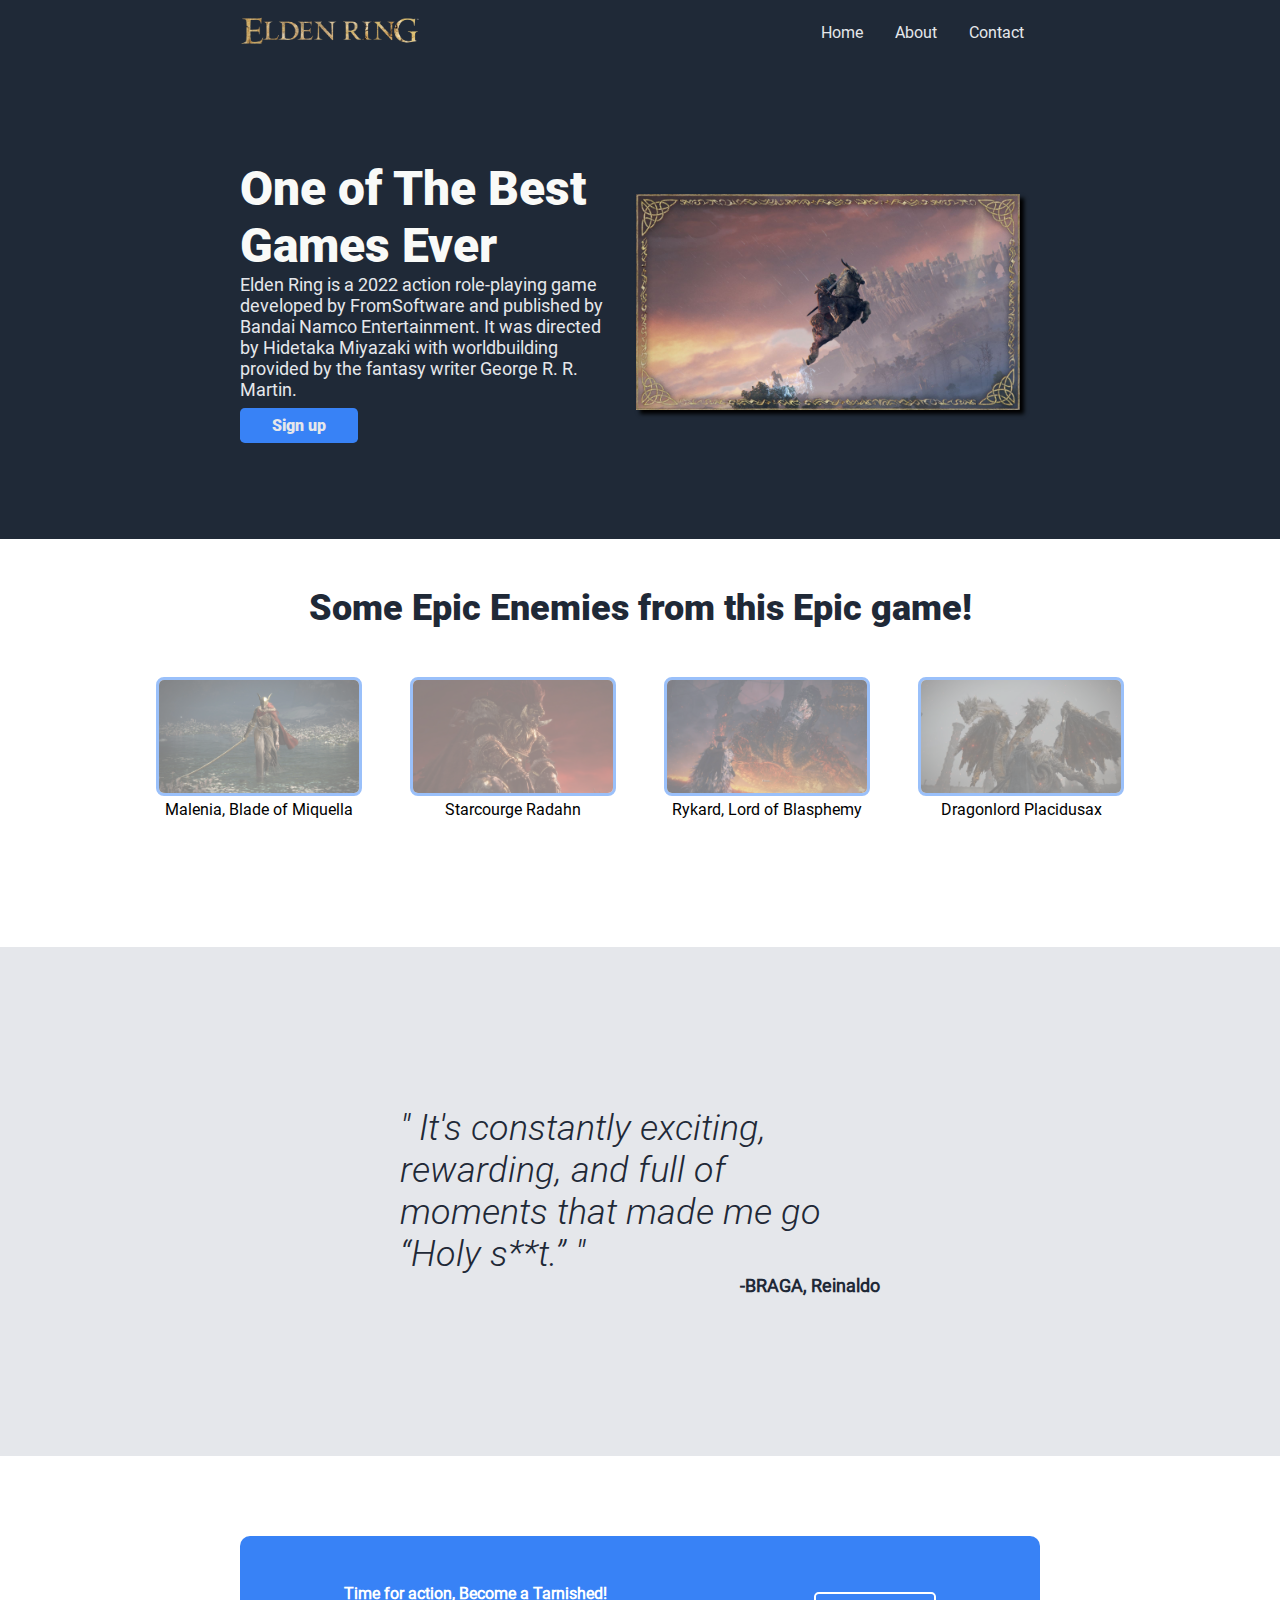
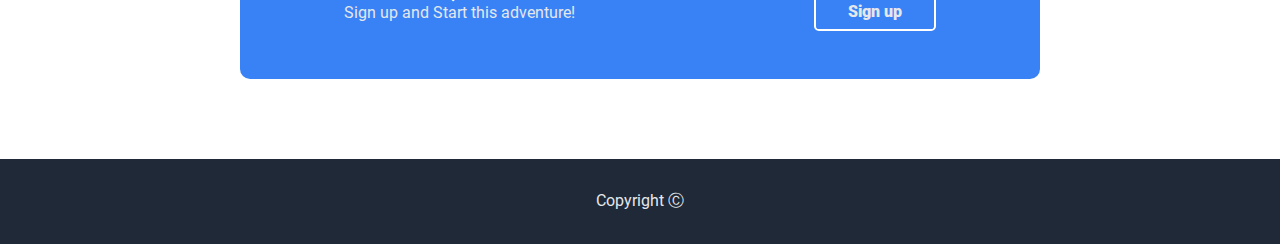
<file: index.html>
<!DOCTYPE html>
<html lang="en">
    <head>
        <meta charset="UTF-8">
        <meta http-equiv="X-UA-Compatible" content="IE=edge">
        <meta name="viewport" content="width=device-width, initial-scale=1.0">
        <link rel="stylesheet" href="./assets/style/style.css">
        <title>Elden Ring - Home</title>
    </head>
    <body>
        <header class="webpage__header">
            <p><img src="./assets/img/elden_ring_logo1.png" alt="Elden Ring written Logo" class="webpage__logo"></p>
            <nav>
                <ul class="navigation__bar">
                    <li><a href="index.html" class="pages__link">Home</a></li>
                    <li><a href="./pages/about.html" class="pages__link">About</a></li>
                    <li><a href="./pages/contact.html" class="pages__link">Contact</a></li>
                </ul>
            </nav>
        </header> 
        <main>
            <section class="presantation">
                <div class="main__presantation">
                    <h1 class="tittle__presantation">One of The Best Games Ever</h1>
                    <p class="text__presantation">
                        Elden Ring is a 2022 action role-playing game developed by FromSoftware and published by Bandai Namco 
                        Entertainment. It was directed by Hidetaka Miyazaki with worldbuilding provided by the fantasy writer 
                        George R. R. Martin. 
                    </p>
                    <a href="#" class="sign__up">Sign up</a>
                </div>
                <img src="./assets/img/Elden-Ring-warrior_horse.jpg" alt="Elden Ring Cover with a Warrior holding a sword" class="img__presantation">   
            </section>
            <section class="presantation--enemy">
                <h2 class="tittle__presantation--secondary">Some Epic Enemies from this Epic game!</h2>
                <ul class="enemy__list">
                    <li class="enemy__list--box">
                        <img src="./assets/img/malenia,-blade-of-miquella.jpg" alt="Image from Elden Ring Boss - Malenia, Blade of Miquella" class="enemy__image">
                        <p>Malenia, Blade of Miquella</p>
                    </li>
                    <li class="enemy__list--box">
                        <img src="./assets/img/General_Radahn.jpg" alt="Image from Elden Ring Boss - Starcourge Radahn" class="enemy__image">
                        <p>Starcourge Radahn</p>
                    </li>
                    <li class="enemy__list--box">
                        <img src="./assets/img/rykard_boss_.jpg" alt="Image from Elden Ring Boss - Rykard, Lord of Blasphemy" class="enemy__image">
                        <p>Rykard, Lord of Blasphemy</p>
                    </li>
                    <li class="enemy__list--box">
                        <img src="./assets/img/Elden-Ring-Dragonlord-Placidusax-Cover.jpg" alt="Image from Elden Ring Boss - Dragonlord Placidusax" class="enemy__image">
                        <p>Dragonlord Placidusax</p>
                    </li>
                </ul>
            </section>
            <section class="citation">
                <div>
                    <p class="text__citation">
                        " It's constantly exciting, rewarding, and full of moments that made me go “Holy s**t.” " 
                    </p>
                    <p class="text__author">-BRAGA, Reinaldo</p>
                </div>
            </section>
            <section class="product__offer">
                <div>
                    <p class="offer--text text__up">Time for action, Become a Tarnished!</p>
                    <p class="offer--text text__down">Sign up and Start this adventure!</p>
                </div>
                <div>
                    <a href="#" class="sign__up sign__up--offer">Sign up</a>
                </div>
            </section>
        </main>
        <footer class="website__footer">
            <p>Copyright Ⓒ</p>
        </footer>
    </body>
</html>
</file>
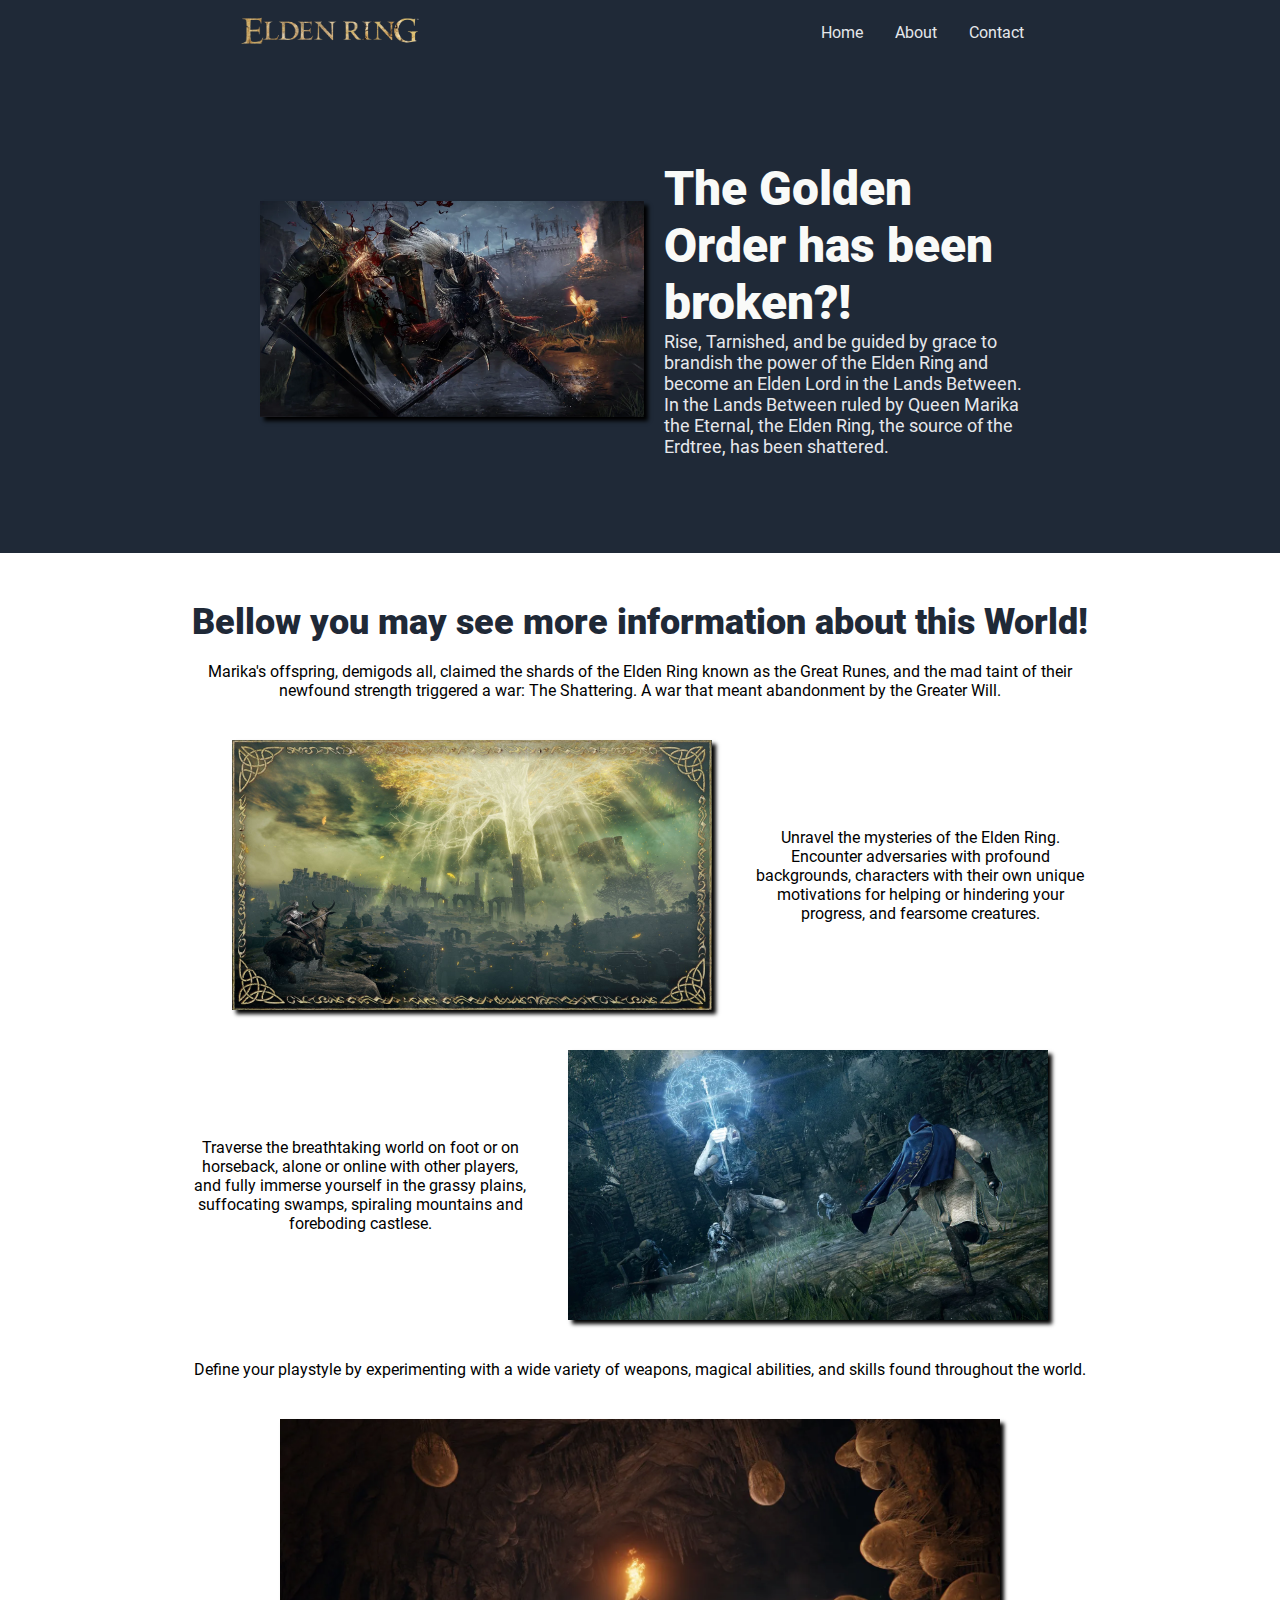
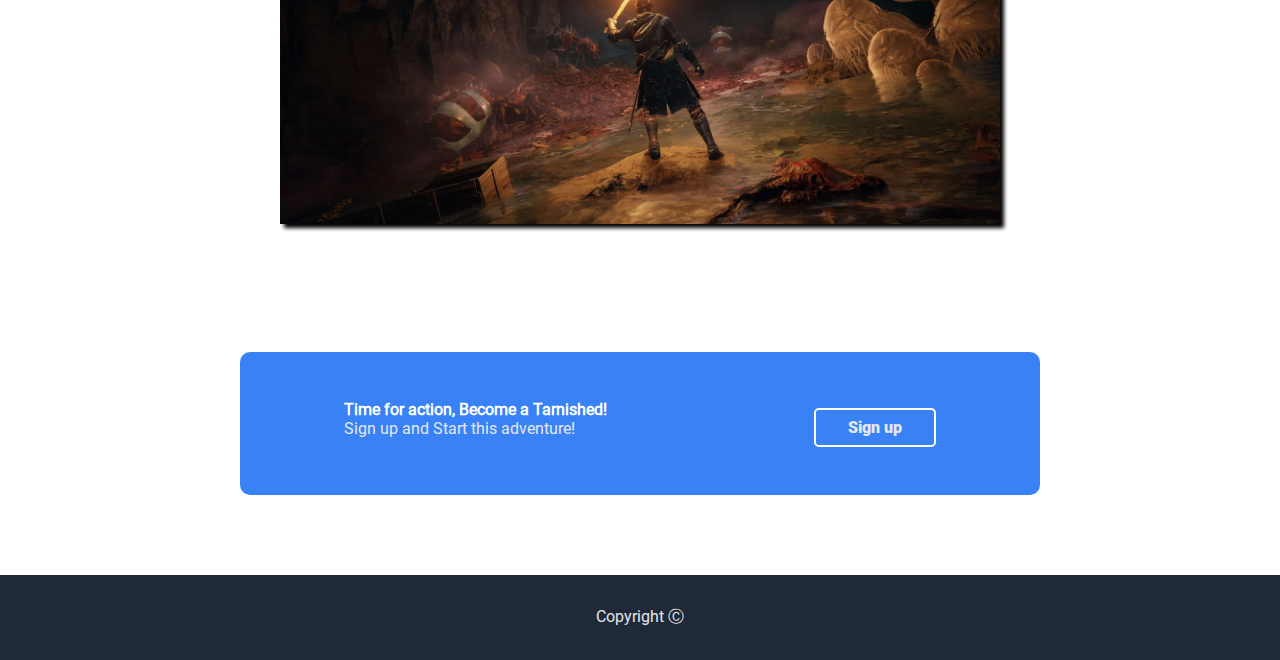
<file: pages/about.html>
<!DOCTYPE html>
<html lang="en">
    <head>
        <meta charset="UTF-8">
        <meta http-equiv="X-UA-Compatible" content="IE=edge">
        <meta name="viewport" content="width=device-width, initial-scale=1.0">
        <link rel="stylesheet" href="../assets/style/style.css">
        <title>Elden Ring - About</title>
    </head>
    <body>
        <header class="webpage__header">
            <p><img src="../assets/img/elden_ring_logo1.png" alt="Elden Ring written Logo" class="webpage__logo"></p>
            <nav>
                <ul class="navigation__bar">
                    <li><a href="../index.html" class="pages__link">Home</a></li>
                    <li><a href="about.html" class="pages__link">About</a></li>
                    <li><a href="contact.html" class="pages__link">Contact</a></li>
                </ul>
            </nav>
        </header>
        <main> 
            <section class="presantation">
                <img src="../assets/img/Elden-Ring_enemy_damage.jpg" alt="Elden Ring Cover with a Warrior fighting an enemy" class="img__presantation">
                <div class="main__presantation">
                    <h1 class="tittle__presantation">The Golden Order has been broken?!</h1>
                    <p class="text__presantation">
                        Rise, Tarnished, and be guided by grace to brandish the power of the Elden Ring and become an Elden Lord in the Lands Between.
                        <br>
                        In the Lands Between ruled by Queen Marika the Eternal, the Elden Ring, the source of the Erdtree, has been shattered.
                    </p>
                </div>   
            </section>
            <section class="presantation--about">
                <h2 class="tittle__presantation--secondary">Bellow you may see more information about this World!</h2>
                <br>
                <p>Marika's offspring, demigods all, claimed the shards of the Elden Ring known as the Great Runes, and the mad taint of their newfound
                    strength triggered a war: The Shattering. A war that meant abandonment by the Greater Will.
                </p>
                <div class="about__content--div">
                    <img src="../assets/img/Elden-Ring-earth_tree.jpg" alt="Elden Ring Open World Image" class="main__image--about">
                    <p>Unravel the mysteries of the Elden Ring. Encounter adversaries with profound backgrounds, characters with their own unique 
                        motivations for helping or hindering your progress, and fearsome creatures.
                    </p>
                </div> 
                <div class="about__content--div">
                    <p>Traverse the breathtaking world on foot or on horseback, alone or online with other players, and fully immerse yourself in the grassy plains, 
                        suffocating swamps, spiraling mountains and foreboding castlese.  
                    </p>
                    <img src="../assets/img/Battle.jpg" alt="Elden Ring fight scene" class="main__image--about">
                </div>
                <p>
                    Define your playstyle by experimenting with a wide variety of weapons, magical abilities, and skills found throughout the world.  
                <div class="about__content--div__end">
                    </p>
                    <img src="../assets/img/elden-ring-explore.jpg" alt="Elden Ring Open World Image" class="main__image--about_emphasis">
                </div>
            </section>
            <section class="product__offer">
                <div>
                    <p class="offer--text text__up">Time for action, Become a Tarnished!</p>
                    <p class="offer--text text__down">Sign up and Start this adventure!</p>
                </div>
                <div>
                    <a href="#" class="sign__up sign__up--offer">Sign up</a>
                </div>
            </section>
        </main>    
        <footer class="website__footer">
            <p>Copyright Ⓒ</p>
        </footer>
    </body>
</html>
</file>
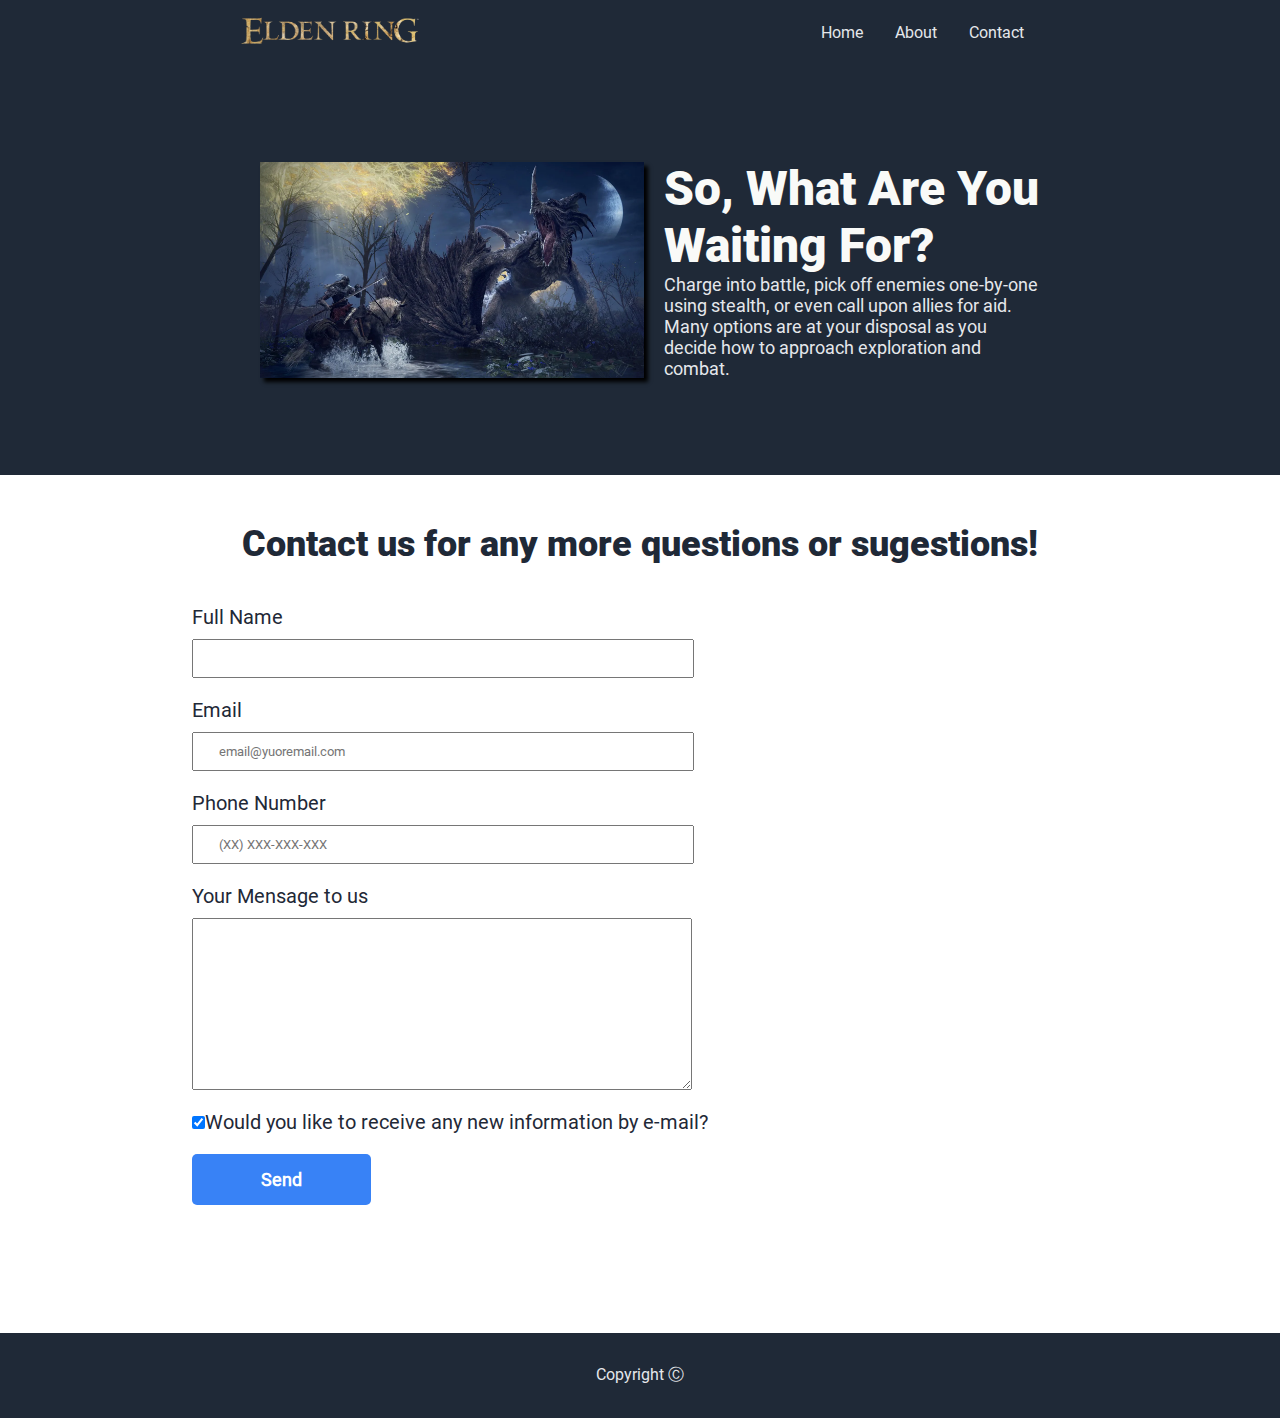
<file: pages/contact.html>
<!DOCTYPE html>
<html lang="en">
    <head>
        <meta charset="UTF-8">
        <meta http-equiv="X-UA-Compatible" content="IE=edge">
        <meta name="viewport" content="width=device-width, initial-scale=1.0">
        <link rel="stylesheet" href="../assets/style/style.css">
        <title>Elden Ring - Contact</title>
    </head>
    <body>
        <header class="webpage__header">
            <p><img src="../assets/img/elden_ring_logo1.png" alt="Elden Ring written Logo" class="webpage__logo"></p>
            <nav>
                <ul class="navigation__bar">
                    <li><a href="../index.html" class="pages__link">Home</a></li>
                    <li><a href="./about.html" class="pages__link">About</a></li>
                    <li><a href="./contact.html" class="pages__link">Contact</a></li>
                </ul>
            </nav>
        </header>
        <main> 
            <section class="presantation">
                <img src="../assets/img/elden-ring-fight.jpg" alt="Elden Ring Cover with a Warrior fighting a dragon" class="img__presantation">
                <div class="main__presantation">
                    <h1 class="tittle__presantation">So, What Are You Waiting For?</h1>
                    <p class="text__presantation">
                        Charge into battle, pick off enemies one-by-one using stealth, or even call upon allies for aid. 
                        Many options are at your disposal as you decide how to approach exploration and combat. 
                    </p>
                </div>   
            </section>
            <section class="presantation--content">
                <h2 class="tittle__presantation--secondary">Contact us for any more questions or sugestions!</h2>
                <form>
                    <label for="full__name">Full Name</label>
                    <input type="text" id="full__name" class="inputStandard" required>

                    <label for="email">Email</label>
                    <input type="email" id="email" class="inputStandard" required placeholder="email@yuoremail.com">

                    <label for="phone__number">Phone Number</label> 
                    <input type="tel" id="phone_number" class="inputStandard" required placeholder="(XX) XXX-XXX-XXX">

                    <label for="message">Your Mensage to us</label>
                    <textarea cols="70" rows="10" id="message" class="inputStandard" required></textarea>

                    <label class="checkbox"><input type="checkbox" checked>Would you like to receive any new information by e-mail?</label>
                    <input type="submit" value="Send" class="send">
                </form>
            </section>
        </main>
        <footer class="website__footer">
            <p>Copyright Ⓒ</p>
        </footer>
    </body>
</html>
</file>
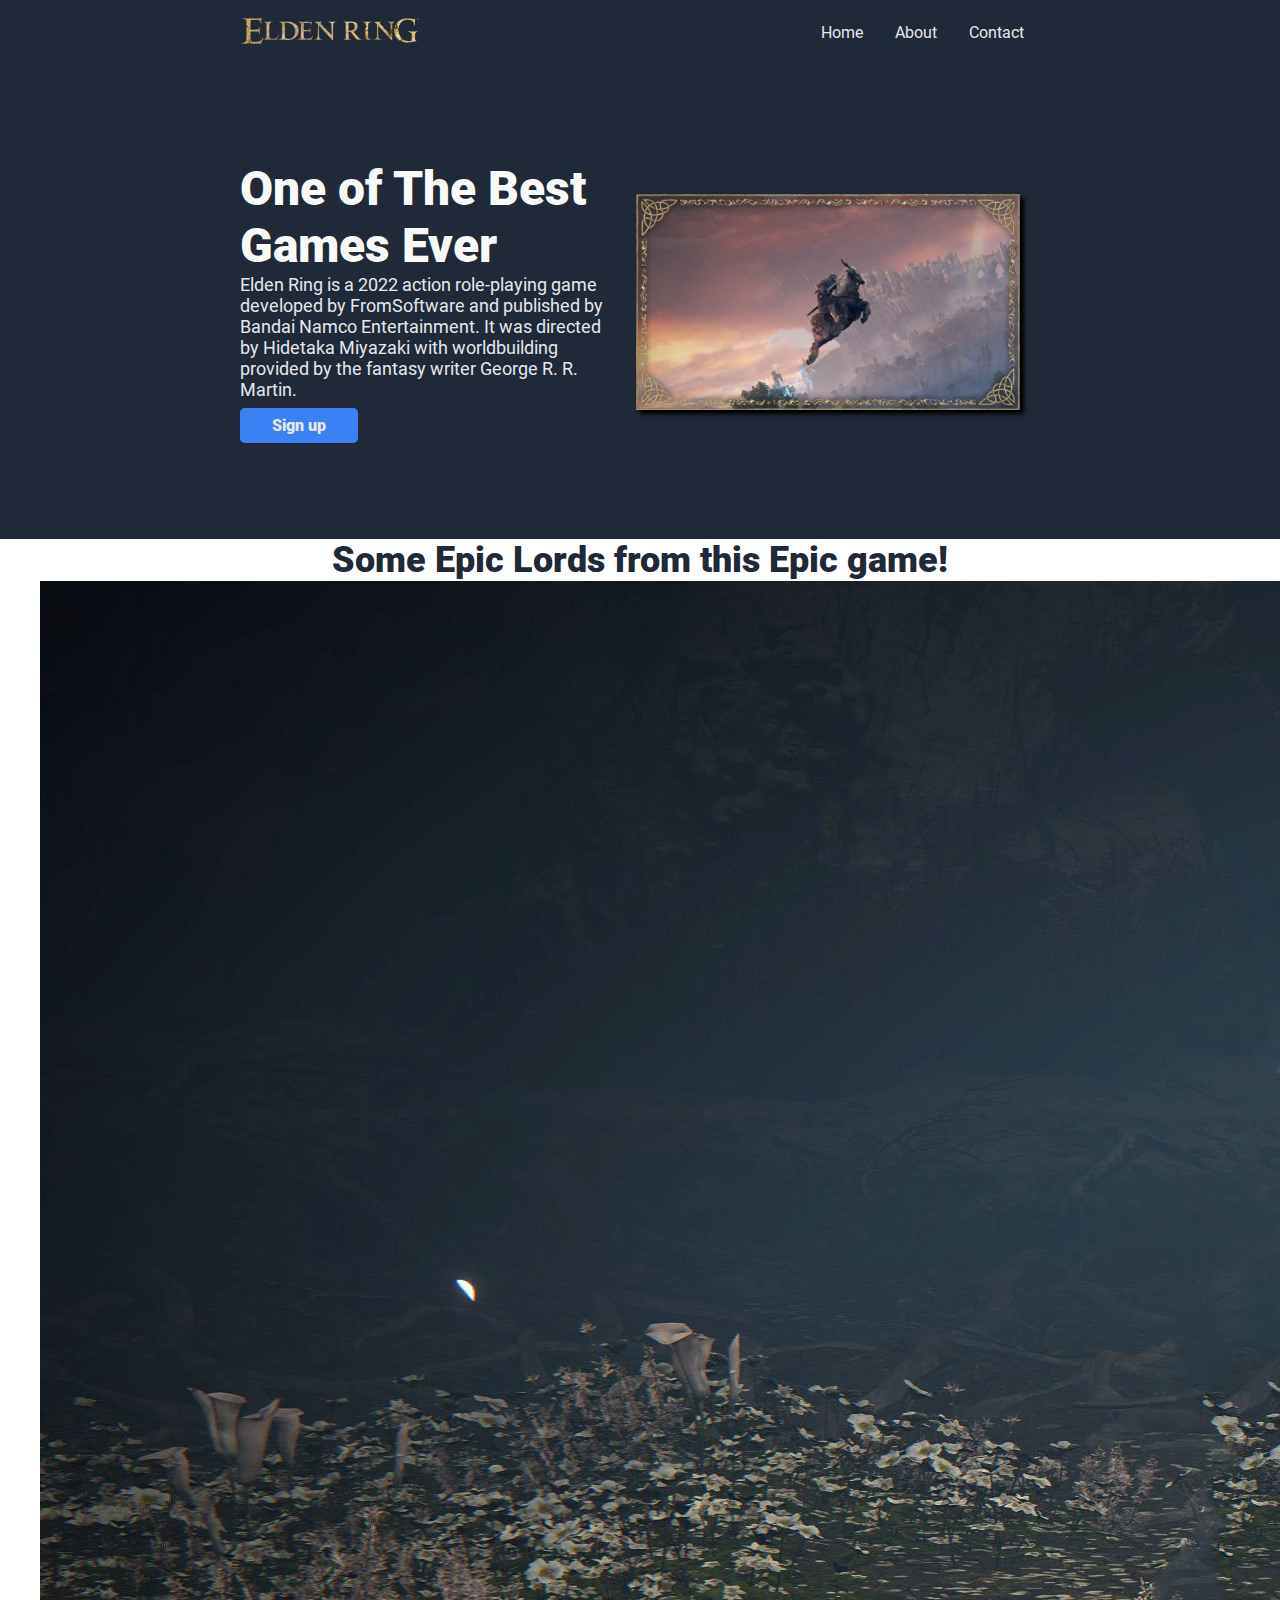
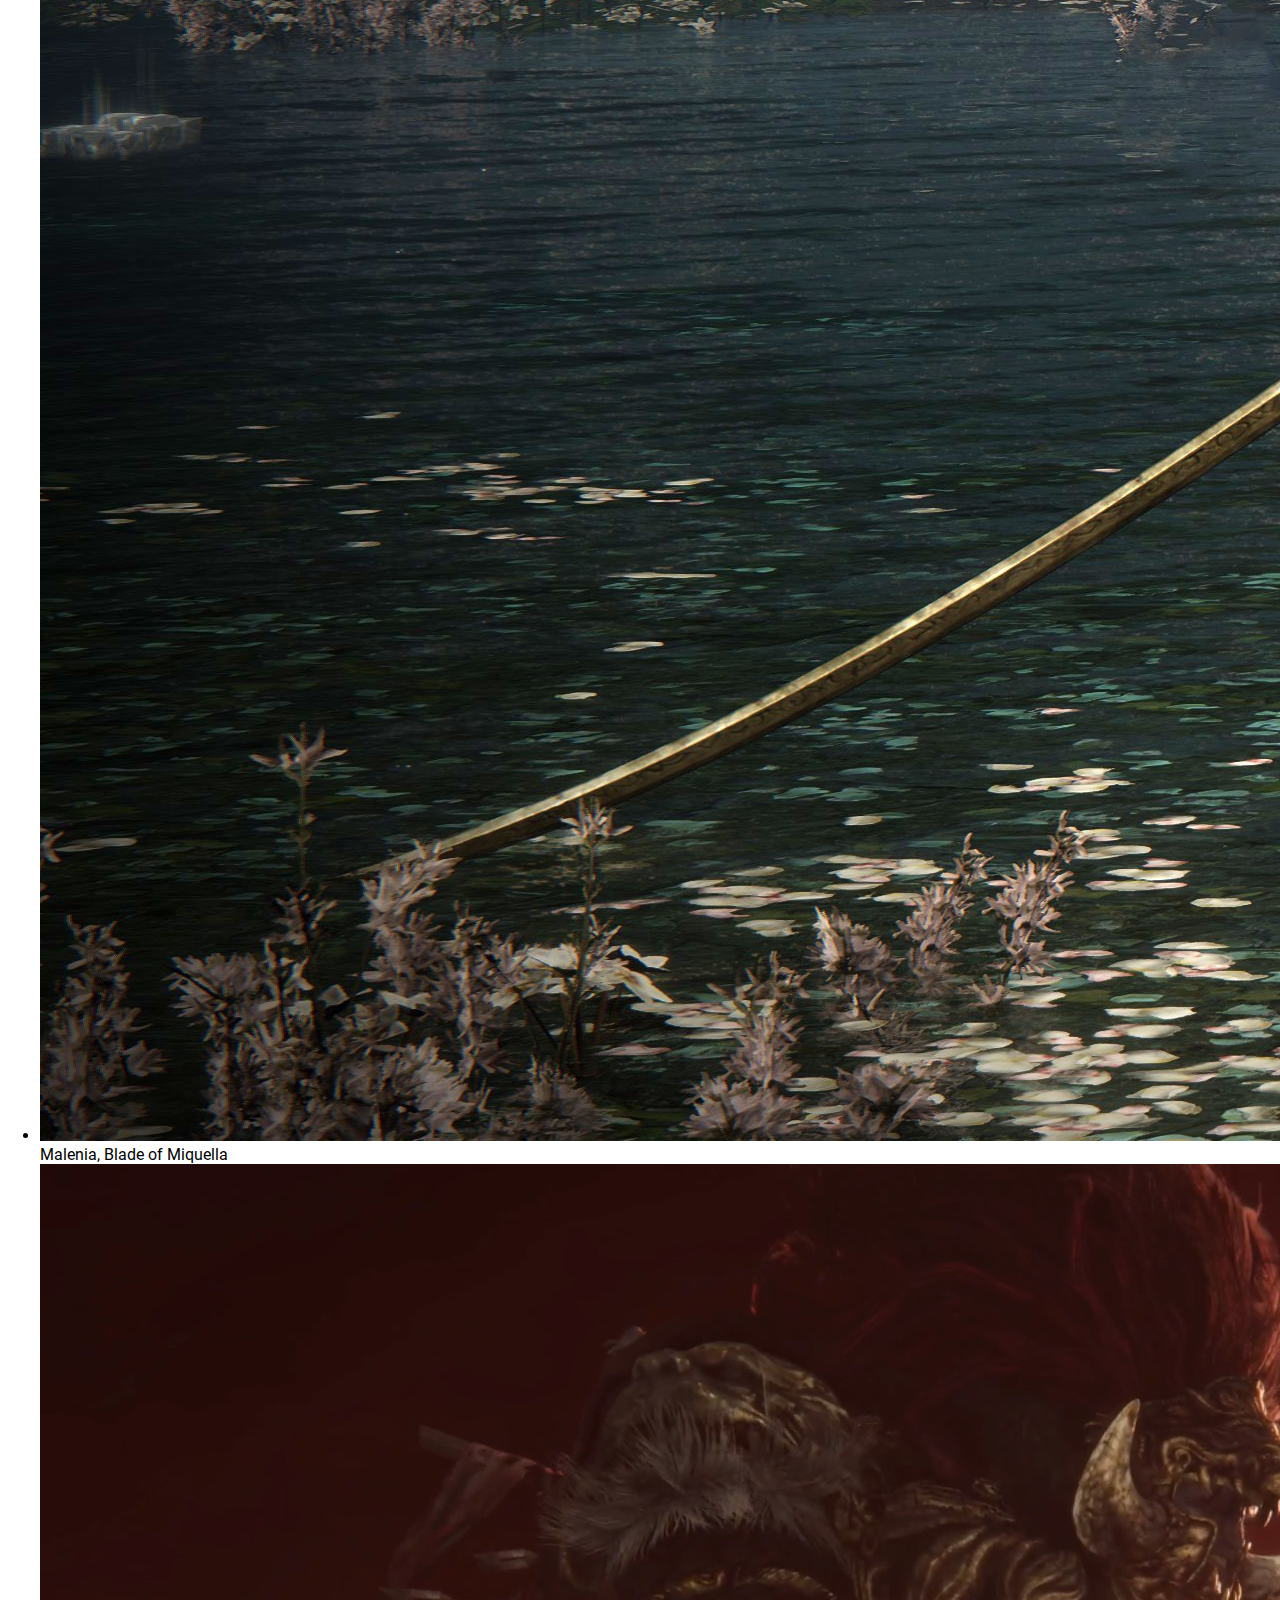
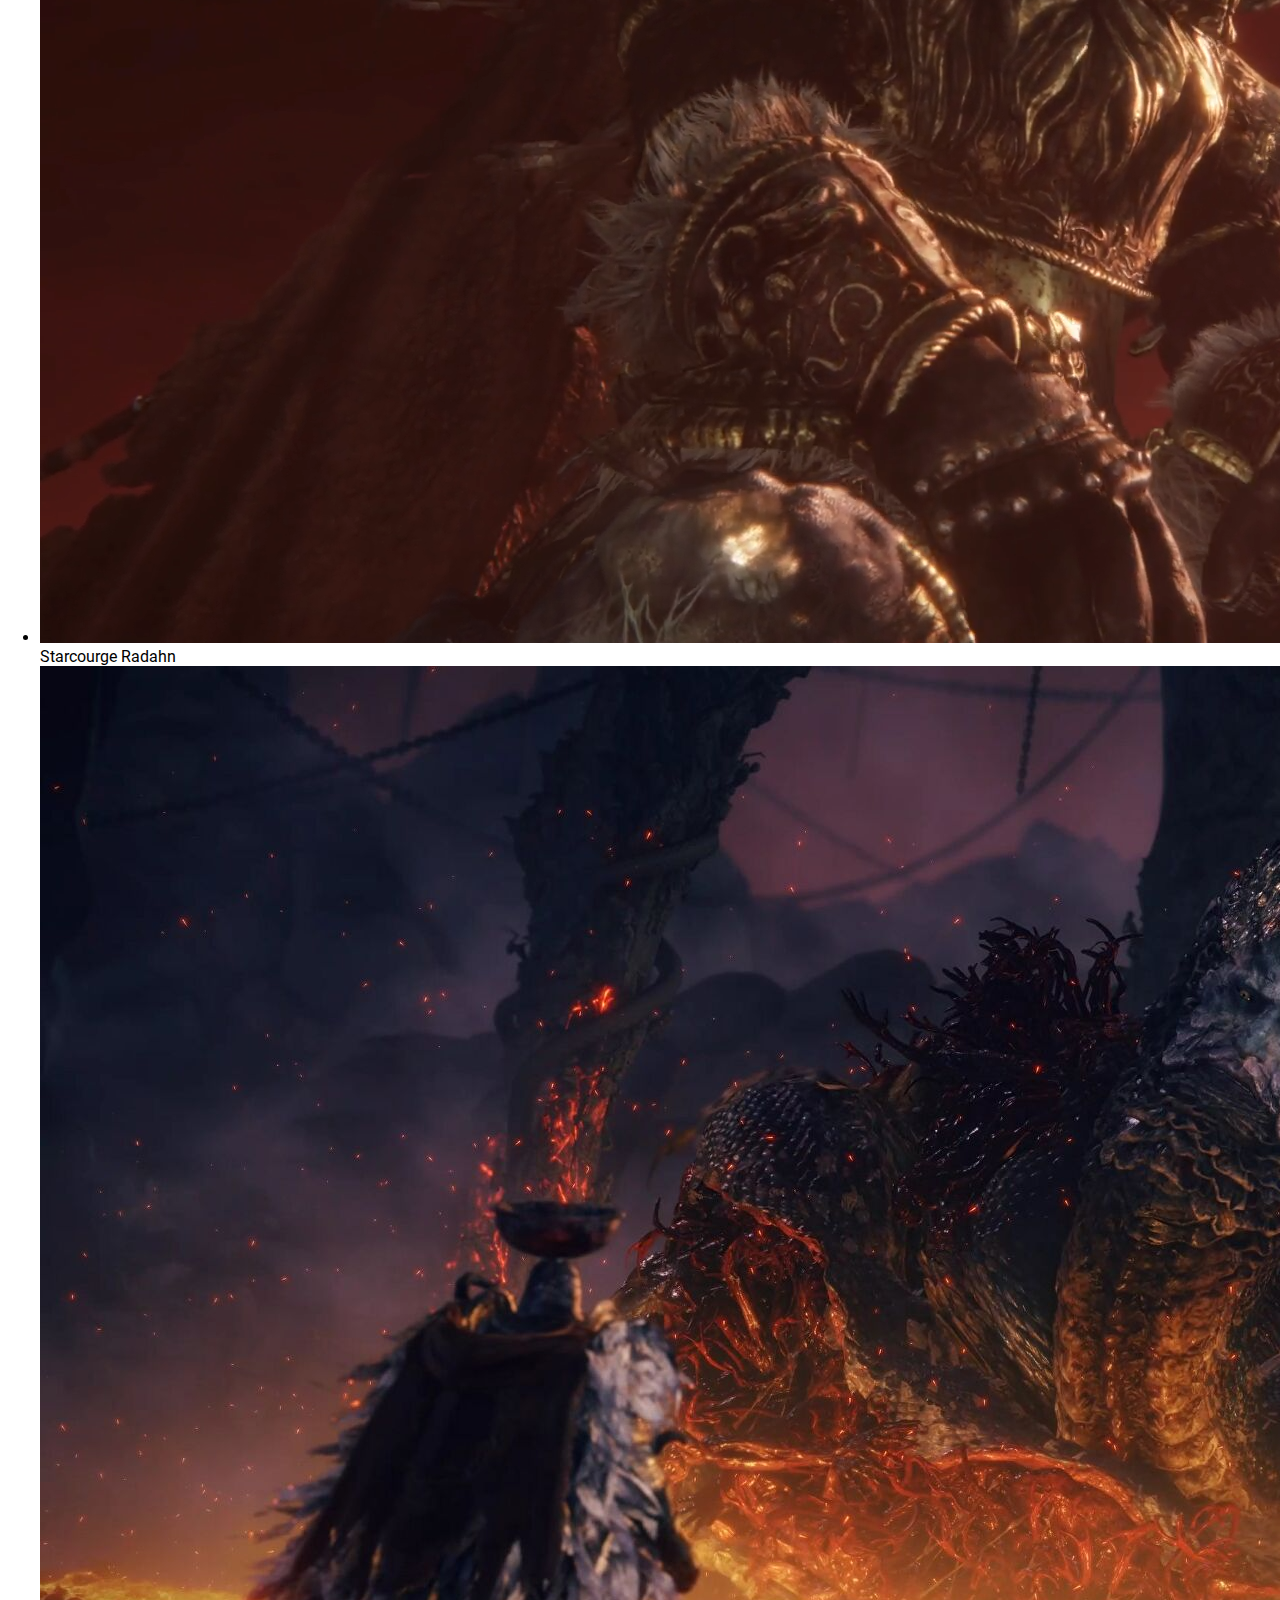
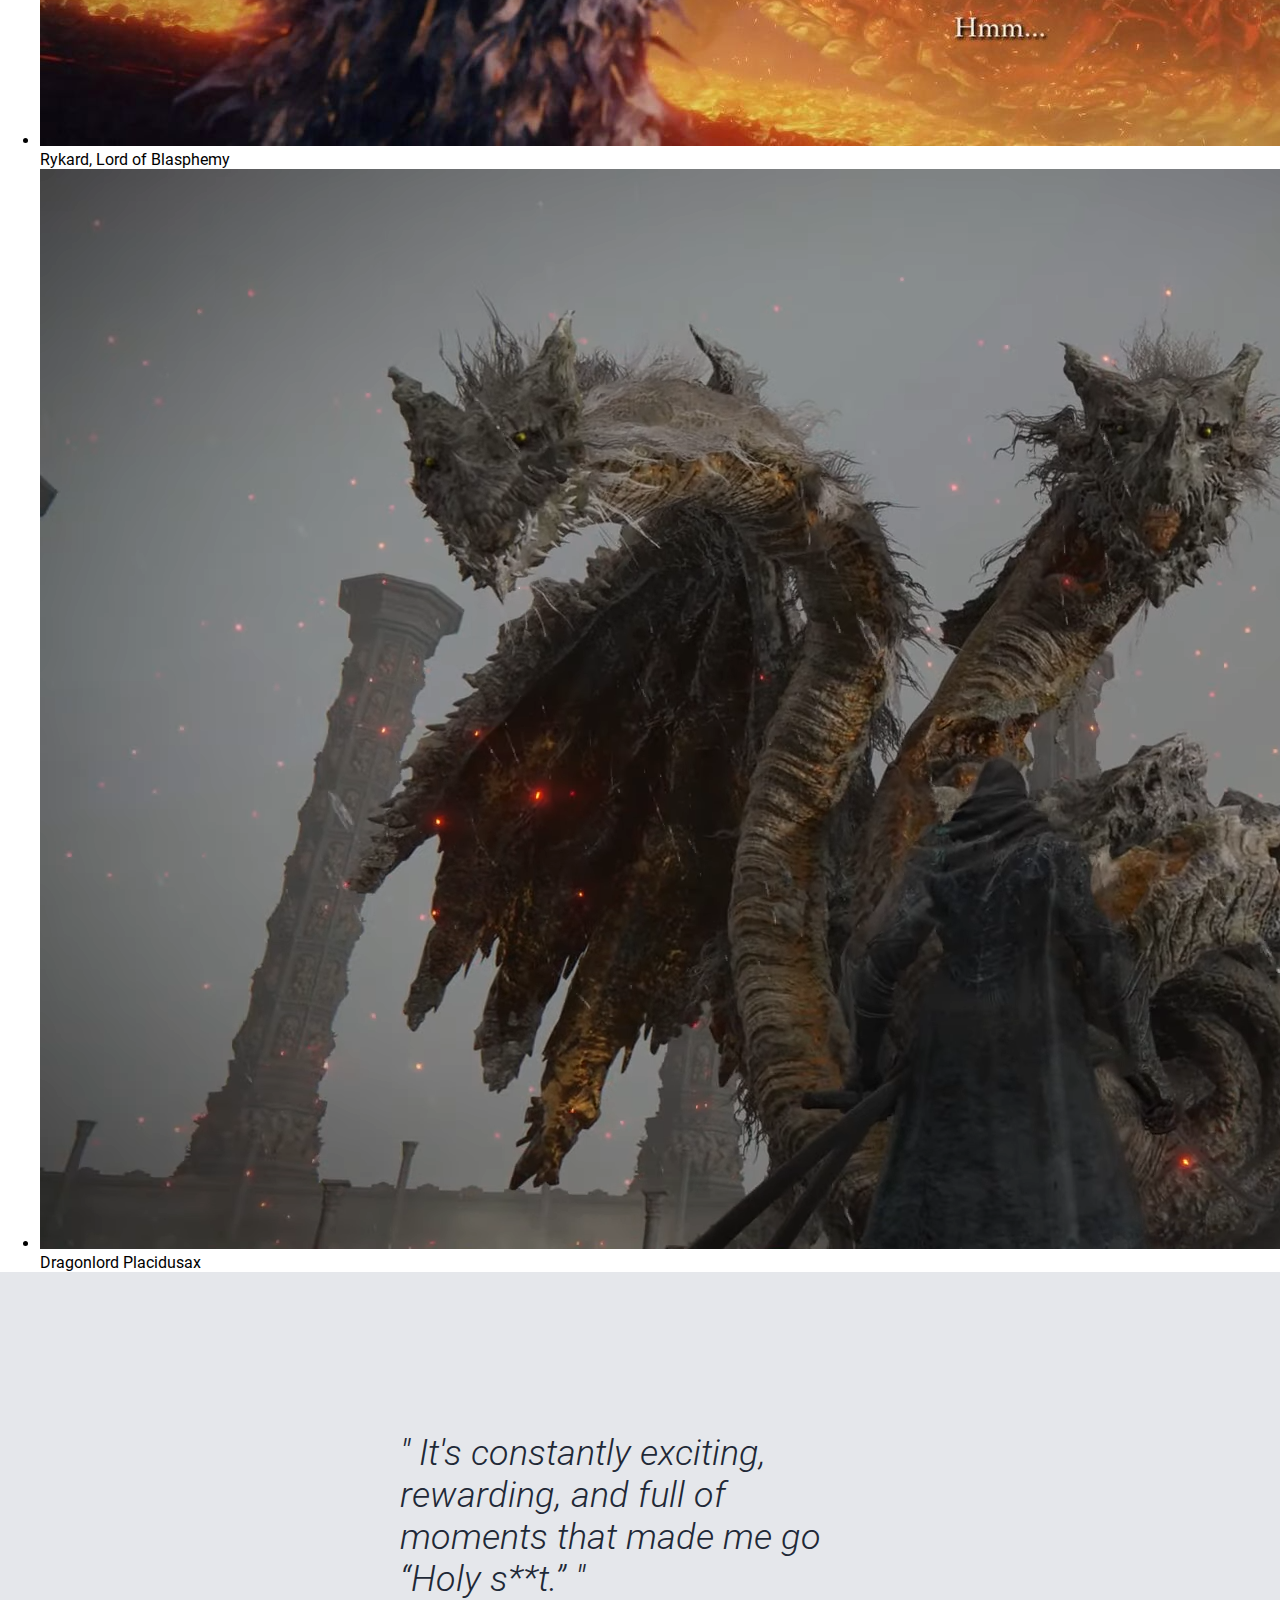
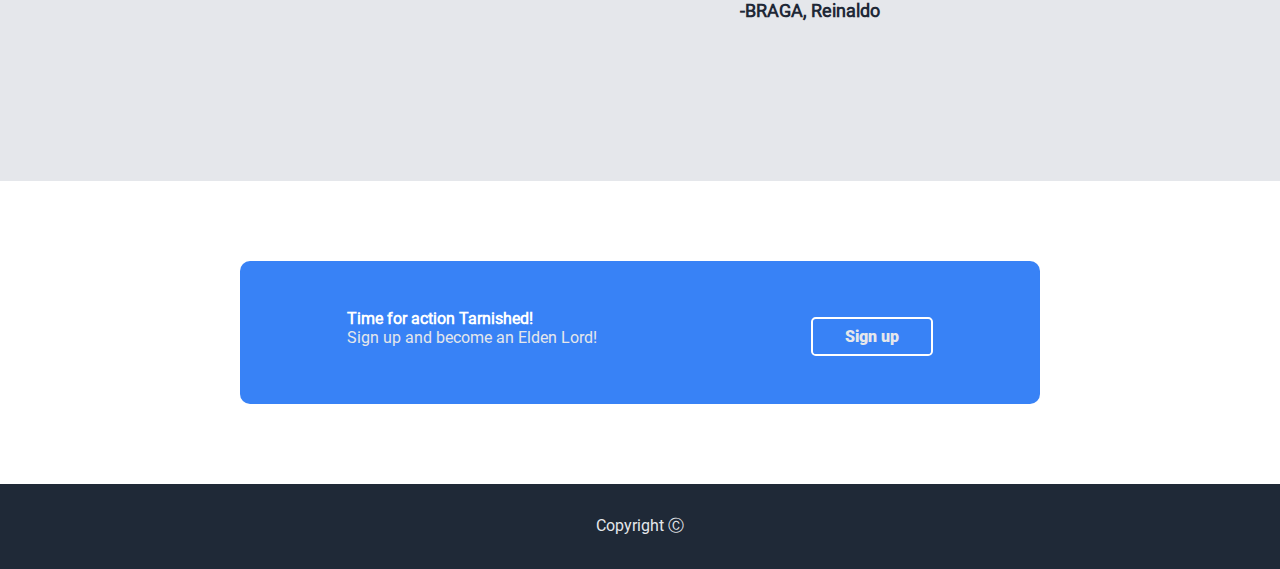
<file: pages/index2.html>
<!DOCTYPE html>
<html lang="en">
    <head>
        <meta charset="UTF-8">
        <meta http-equiv="X-UA-Compatible" content="IE=edge">
        <meta name="viewport" content="width=device-width, initial-scale=1.0">
        <link rel="stylesheet" href="../assets/style/style.css">
        <title>Elden Ring - About</title>
    </head>
    <body>
        <header class="webpage__header">
            <p><img src="../assets/img/elden_ring_logo1.png" alt="Elden Ring written Logo" class="webpage__logo"></p>
            <nav>
                <ul class="navigation__bar">
                    <li><a href="../index.html" class="pages__link">Home</a></li>
                    <li><a href="/pages/about.html" class="pages__link">About</a></li>
                    <li><a href="/pages/contact.html" class="pages__link">Contact</a></li>
                </ul>
            </nav>
        </header> 
        <section class="presantation">
            <div class="main__presantation">
                <h1 class="tittle__presantation">One of The Best Games Ever</h1>
                <p class="text__presantation">
                    Elden Ring is a 2022 action role-playing game developed by FromSoftware and published by Bandai Namco 
                    Entertainment. It was directed by Hidetaka Miyazaki with worldbuilding provided by the fantasy writer 
                    George R. R. Martin. 
                </p>
                <a href="#" class="sign__up">Sign up</a>
            </div>
            <img src="../assets/img/Elden-Ring-warrior_horse.jpg" alt="Elden Ring Cover with a Warrior holding a sword" class="img__presantation">   
        </section>
        <section class="presantation--bosses">
            <h2 class="tittle__presantation--secondary">Some Epic Lords from this Epic game!</h2>
            <ul class="bosses__list">
                <li class="bosses__list--box">
                    <img src="../assets/img/malenia,-blade-of-miquella.jpg" alt="Image from Elden Ring Boss - Malenia, Blade of Miquella" class="bosses__image">
                    <p>Malenia, Blade of Miquella</p>
                </li>
                <li class="bosses__list--box">
                    <img src="../assets/img/General_Radahn.jpg" alt="Image from Elden Ring Boss - Starcourge Radahn" class="bosses__image">
                    <p>Starcourge Radahn</p>
                </li>
                <li class="bosses__list--box">
                    <img src="../assets/img/rykard_boss_.jpg" alt="Image from Elden Ring Boss - Rykard, Lord of Blasphemy" class="bosses__image">
                    <p>Rykard, Lord of Blasphemy</p>
                </li>
                <li class="bosses__list--box">
                    <img src="../assets/img/Elden-Ring-Dragonlord-Placidusax-Cover.jpg" alt="Image from Elden Ring Boss - Dragonlord Placidusax" class="bosses__image">
                    <p>Dragonlord Placidusax</p>
                </li>
            </ul>
        </section>
        <section class="citation">
            <div>
                <p class="text__citation">
                    " It's constantly exciting, rewarding, and full of moments that made me go “Holy s**t.” " 
                </p>
                <p class="text__author">-BRAGA, Reinaldo</p>
            </div>
        </section>
        <section class="product__offer">
            <div>
                <p class="offer--text text__up">Time for action Tarnished!</p>
                <p class="offer--text text__down">Sign up and become an Elden Lord!</p>
            </div>
            <div>
                <a href="#" class="sign__up sign__up--offer">Sign up</a>
            </div>
        </section>
        <footer class="website__footer">
            <p>Copyright Ⓒ</p>
        </footer>
    </body>
</html>
</file>
<file: assets/style/style.css>
:root {
    --dark-background: #1F2937;
    --standard-grey: #E5E7EB;
    --standard-white: #FFFFFF;
    --blue-button: #3882F6;
    --standard-tittle: #F9FAF8;
}

@font-face {
    font-family: 'RobotoRegular';
    src: url(/assets/font/Roboto-Regular.ttf) format('truetype');
} 

@font-face {
    font-family: 'RobotoBolder';
    src: url(/assets/font/Roboto-Black.ttf) format('truetype');
    font-weight: bolder;
}

@font-face {
    font-family: 'RobotoLight';
    src: url(/assets/font/Roboto-LightItalic.ttf) format('truetype');
    font-weight: 100;
}

* {
    margin: 0;
    font-family: 'RobotoRegular', sans-serif;
}

.webpage__header {
    background-color: var(--dark-background);
    display: flex;
    flex-direction: row;
    align-items: center;
    justify-content: space-between;
    padding: 0 15em;

}

.webpage__logo {
    width: 20vh;
}

nav {
    text-align: center;
}

.navigation__bar {
    list-style-type: none;
    color: var(--standard-grey);
    padding: 0 0 0 0;
    display: flex;
    flex-direction: row;
    align-items: center;
    justify-content: center;
}

.pages__link {
    margin: 0 1em;
    text-decoration: none;
    color: var(--standard-grey);
}

.pages__link:hover {
    color: var(--blue-button);
    border-bottom: 0.1em solid var(--blue-button);
    transition: 300ms;
}

.presantation {
    background-color: var(--dark-background);
    padding: 6em 15em;
    display: flex;
    align-items: center;
}

.tittle__presantation {
    font-size: 48px;
    color: var(--standard-tittle);
    font-family: 'RobotoBolder', sans-serif;
    font-weight: bolder;

}

.text__presantation {
    color: var(--standard-grey);
    font-size: 18px;
}

.sign__up {
    text-decoration: none;
    display: inline-block;
    color: var(--standard-grey);
    background-color: var(--blue-button);
    text-align: center;
    margin-top: 0.5em;
    padding: 0.5em 2.0em;
    border-radius: 0.3em;
    font-family: 'RobotoBolder', sans-serif;
    font-weight: bolder;
}

.img__presantation {
    width: 30vw;
    height: auto;
    box-shadow: 4px 4px 4px #000000;
    margin: 0 20px;
}

.presantation--enemy {
    margin: 3em 0 8em 0;
    padding: 0 12em 0 12em;
}

.tittle__presantation--secondary {
    text-align: center;
    display: block;
    font-size: 36px;
    color: var(--dark-background);
    font-family: 'RobotoBolder', sans-serif;
    font-weight: 800;
}

.presantation--about {
    margin: 3em 0 8em 0;
    padding: 0 12em 0 12em;
    text-align: center;

}

.presantation--content {
    margin: 3em 0 8em 0;
    padding: 0 12em 0 12em;
    text-align: left;
    color: var(--dark-background);
}

.main__image--about {
    width: 480px;
    box-shadow: 4px 4px 4px #000000;
    margin: 0 40px;
}

.main__image--about_emphasis {
    width: 720px;
    box-shadow: 4px 4px 4px #000000;
    margin: 0 60px;
}


.enemy__list {
    list-style-type: none;
    padding: 0;
    display: flex;
    flex-direction: row;
    justify-content:center
}

.enemy__list--box {
    text-align: center;
    padding: 3em 1.5em 0 1.5em;
}

.enemy__image {
    width: 200px;
    border-radius: 0.5em;
    border: 0.2em solid var(--blue-button);
    opacity: 0.5;
}

.enemy__image:hover {
    opacity: 1;
    width: 360px;
    transition: 800ms;
}

.citation {
    background-color: var(--standard-grey);
    text-align: center;
    padding: 10em 25em;
}

.text__citation {
    color: var(--dark-background);
    font-size: 36px;
    display: block;
    text-align: left;
    font-family: 'RobotoLight', sans-serif;
    font-style: italic;
}

.text__author {
    font-size: 18px;
    color: var(--dark-background);
    display: block;
    text-align: right;
    font-weight: bold;
}

.product__offer {
    display: flex;
    justify-content:space-around;
    background-color: var(--blue-button);
    margin: 5em 15em 5em 15em;
    padding: 3em 0;
    border-radius: 10px;
    color: var(--standard-white);
}

.product__offer--text {
    font-size: 18px;
}

.text__up {
    font-weight: bold;
}

.text__down {
    color: var(--standard-grey);
}

.website__footer {
    text-align: center;
    padding: 2em 0;
    background-color: var(--dark-background);
    color: var(--standard-grey);
}

.sign__up--offer {
    border: 2px solid var(--standard-white);
}

.about__content--div {
    display: flex;
    flex-direction: row;
    justify-content: space-between;
    align-items: center;
    margin: 40px 0;
}

.about__content--div__end {
    display: flex;
    flex-direction: column;
    justify-content: center;
    align-items: center;
    margin: 40px 0;
}

form {
	margin: 40px 0;
}

form label, .textoContato {
	display:  block;
	font-size: 20px;
	margin: 0 0 10px;
}

.inputStandard {
	display:  block;
	margin: 0 0 20px;
	padding: 10px 25px;
	width: 50%;
}

.checkbox {
	margin: 20px 0;
}

.send {
	width: 20%;
	padding: 15px 0;
	background: var(--blue-button);
	color: white;
	font-weight: bold;
	font-size: 18px;
	border: none;
	border-radius: 5px;
	transition: 0.5s all;
	cursor: pointer;
}
</file>
